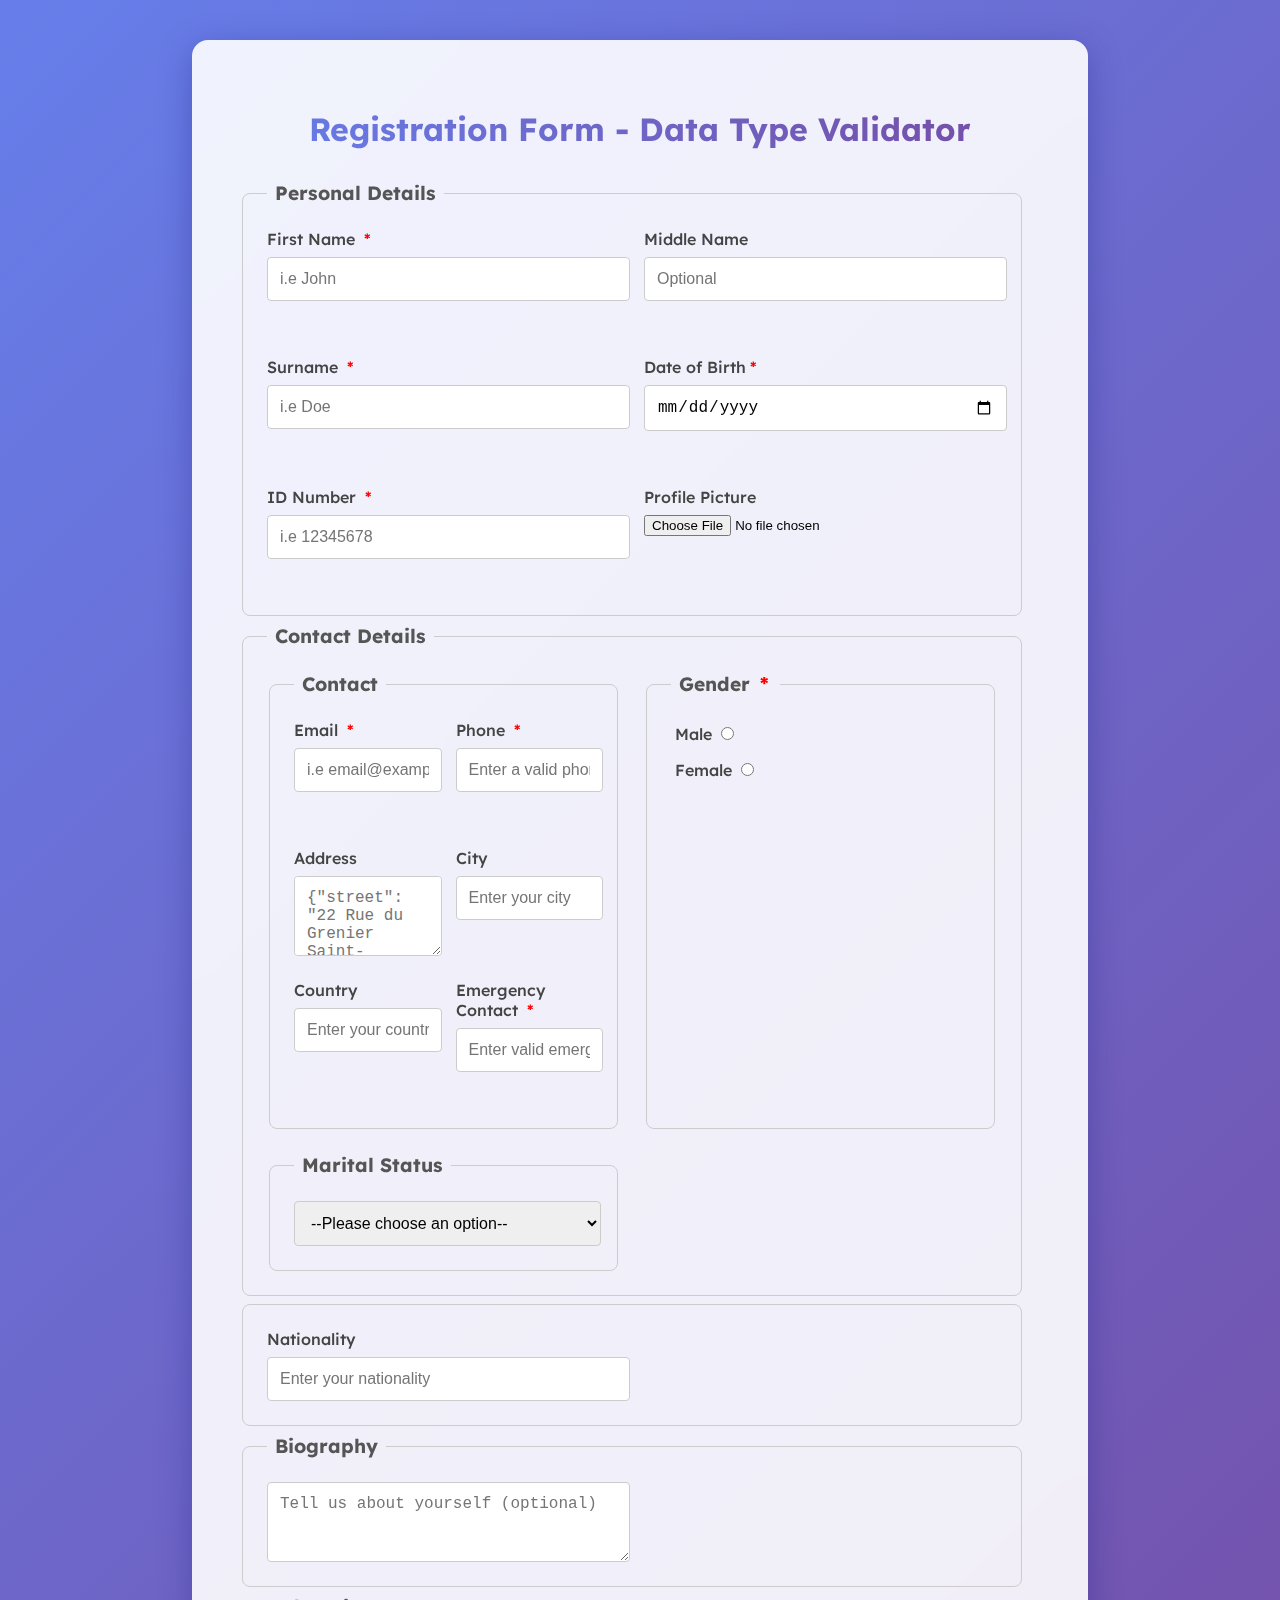
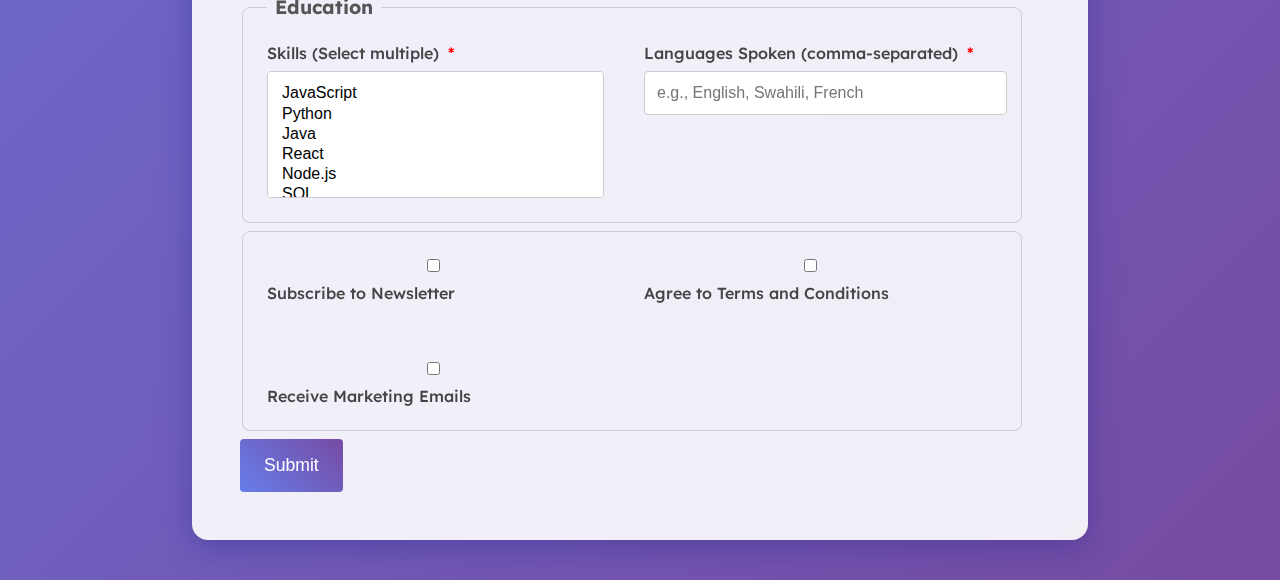
<file: task1/index.html>
<!DOCTYPE html>
<html lang="en">
  <head>
    <meta charset="UTF-8" />
    <meta name="viewport" content="width=device-width, initial-scale=1.0" />
    <title>Task 1</title>
    <link rel="stylesheet" href="style.css" />
    <script src="script.js" defer></script>
  </head>
  <body>
    <div class="container">
      <h1>Registration Form - Data Type Validator</h1>
      <form action="POST" class="user-register" novalidate>
        <fieldset>
          <legend>Personal Details</legend>
          <div class="user-register">
            <label for="firstName">First Name <span>*</span></label>
            <input
              type="text"
              id="firstName"
              name="firstName"
              placeholder="i.e John"
              required
            />
            <span class="error-message"></span>
          </div>
          <div class="user-register">
            <label for="middleName">Middle Name</label>
            <input
              type="text"
              id="middleName"
              name="middleName"
              placeholder="Optional"
            />
            <span class="error-message"></span>
          </div>
          <div class="user-register">
            <label for="surname">Surname <span>*</span></label>
            <input
              type="text"
              id="surname"
              name="surname"
              placeholder="i.e Doe"
              required
            />
            <span class="error-message"></span>
          </div>
          <div class="user-register">
            <label for="dob">Date of Birth<span>*</span></label>
            <input
              type="date"
              id="dob"
              name="dob"
              placeholder="i.e 1990-01-01"
              required
            />
            <span class="error-message"></span>
          </div>
          <div class="user-register">
            <label for="idNumber">ID Number <span>*</span></label>
            <input
              type="number"
              id="idNumber"
              name="idNumber"
              placeholder="i.e 12345678"
              required
            />
            <span class="error-message"></span>
          </div>
          <div class="user-register">
            <label for="profilePicture">Profile Picture</label>
            <input
              type="file"
              id="profilePicture"
              name="profilePicture"
              accept="image/*"
            />
            <span class="error-message"></span>
          </div>
        </fieldset>
        <fieldset>
          <legend>Contact Details</legend>
          <fieldset>
            <legend>Contact</legend>
            <div class="user-register">
              <label for="email">Email <span>*</span></label>
              <input
                type="email"
                id="email"
                name="email"
                placeholder="i.e email@example.com"
                required
              />
              <span class="error-message"></span>
            </div>
            <div class="user-register">
              <label for="phone">Phone <span>*</span></label>
              <input
                type="tel"
                id="phone"
                name="phone"
                placeholder="Enter a valid phone number"
                required
              />
              <span class="error-message"></span>
            </div>
            <div class="user-register">
              <label for="address">Address</label>
              <textarea
                id="address"
                name="address"
                rows="3s"
                placeholder='{"street": "22 Rue du Grenier Saint-Lazare", "postalCode": "75003", "city": "Paris", "countryCode": "FRA", "country": "France", "text": "22 Rue du Grenier Saint-Lazare 75003 Paris France"}'
                required
              ></textarea>
            </div>
            <div class="user-register">
              <label for="city">City</label>
              <input
                type="text"
                id="city"
                name="city"
                placeholder="Enter your city"
              />
            </div>
            <div class="user-register">
              <label for="country">Country</label>
              <input
                type="text"
                id="country"
                name="country"
                placeholder="Enter your country"
              />
            </div>
            <div class="user-register">
              <label for="emergencyContact"
                >Emergency Contact <span>*</span></label
              >
              <input
                type="tel"
                id="emergencyContact"
                name="emergencyContact"
                placeholder="Enter valid emergency contact number"
                required
              />
              <span class="error-message"></span>
            </div>
          </fieldset>
          <fieldset class="user-register">
            <legend>Gender <span>*</span></legend>
            <span>
              <label for="male">Male</label>
              <input
                type="radio"
                id="male"
                name="gender"
                value="male"
                required
              />
            </span>
            <span>
              <label for="female">Female</label>
              <input
                type="radio"
                id="female"
                name="gender"
                value="female"
                required
              />
            </span>
            <span class="error-message"></span>
          </fieldset>
          <fieldset class="user-register">
            <legend>Marital Status</legend>
            <select id="maritalStatus" name="maritalStatus">
              <option value="">--Please choose an option--</option>
              <option value="single">Single</option>
              <option value="married">Married</option>
              <option value="divorced">Divorced</option>
            </select>
          </fieldset>
        </fieldset>
        <fieldset>
          <div class="user-register">
            <label for="nationality">Nationality</label>
            <input
              type="text"
              id="nationality"
              name="nationality"
              placeholder="Enter your nationality"
            />
          </div>
        </fieldset>
        <fieldset>
          <legend>Biography</legend>
          <div class="user-register">
            <textarea
              id="bio"
              name="bio"
              rows="3"
              placeholder="Tell us about yourself (optional)"
            ></textarea>
          </div>
        </fieldset>
        <fieldset>
          <legend>Education</legend>
          <div class="user-register">
            <label for="skills">Skills (Select multiple) <span>*</span></label>
            <select id="skills" name="skills" multiple size="5" required>
              <option value="javascript">JavaScript</option>
              <option value="python">Python</option>
              <option value="java">Java</option>
              <option value="react">React</option>
              <option value="nodejs">Node.js</option>
              <option value="sql">SQL</option>
              <option value="git">Git</option>
            </select>
          </div>
          <div class="user-register">
            <label for="languages"
              >Languages Spoken (comma-separated) <span>*</span></label
            >
            <input
              type="text"
              id="languages"
              name="languages"
              placeholder="e.g., English, Swahili, French"
              required
            />
          </div>
        </fieldset>
        <fieldset>
          <div class="user-register">
            <input type="checkbox" id="newsletter" name="newsletter" />
            <label for="newsletter">Subscribe to Newsletter</label>
          </div>
          <div class="user-register">
            <input type="checkbox" id="terms" name="terms" required />
            <label for="terms">Agree to Terms and Conditions</label>
            <span class="error-message"></span>
          </div>
          <div class="user-register">
            <input type="checkbox" id="marketing" name="marketing" />
            <label for="marketing">Receive Marketing Emails</label>
          </div>
        </fieldset>
        <div>
          <button type="submit">Submit</button>
        </div>
      </form>
    </div>
  </body>
</html>
</file>
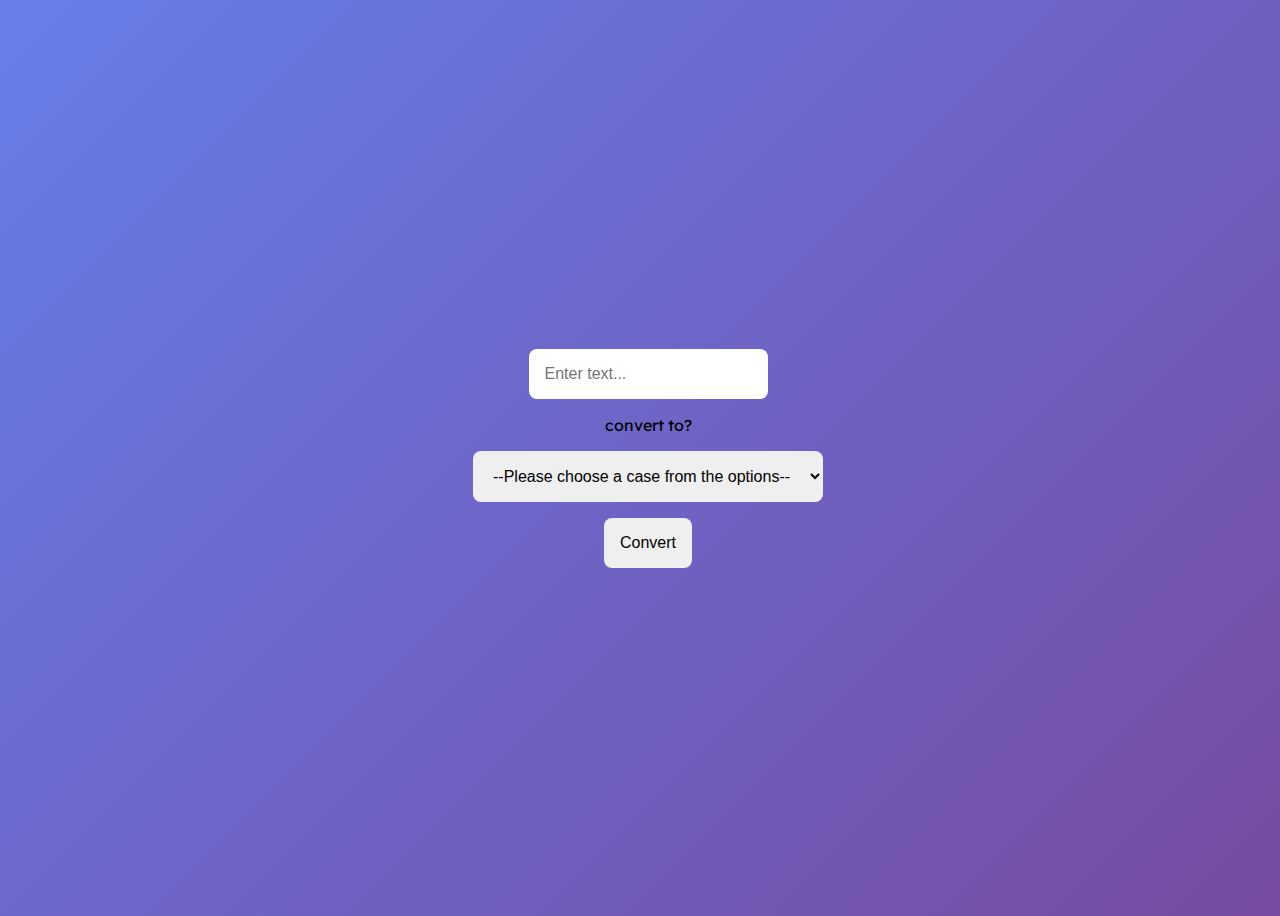
<file: task2/index.html>
<!DOCTYPE html>
<html lang="en">
<head>
    <meta charset="UTF-8">
    <title>Task 2</title>
    <link rel="stylesheet" href="style.css">
    <link rel="stylesheet" href="../index.css">
    <script src="script.js"></script>
</head>
<body>
<div class="container">
    <label for="case_string"></label>
    <input
            type="text"
            id="case_string"
            name="case_string"
            placeholder="Enter text..."
    />
    <label for="caseOptions">convert to? </label>
    <select id="caseOptions" name="case">
        <option value="">--Please choose a case from the options--</option>
        <option value="camelCase">Camel Case</option>
        <option value="snake_case">Snake Case</option>
        <option value="kebab-case">Kebab Case</option>
        <option value="PascalCase">Pascal Case</option>
        <option value="UPPER_CASE_SNAKE_CASE">Uppercase Snake</option>
    </select>
    <button id="convertButton">Convert</button>
    <div id="result"></div>
</div>

</body>
</html>
</file>
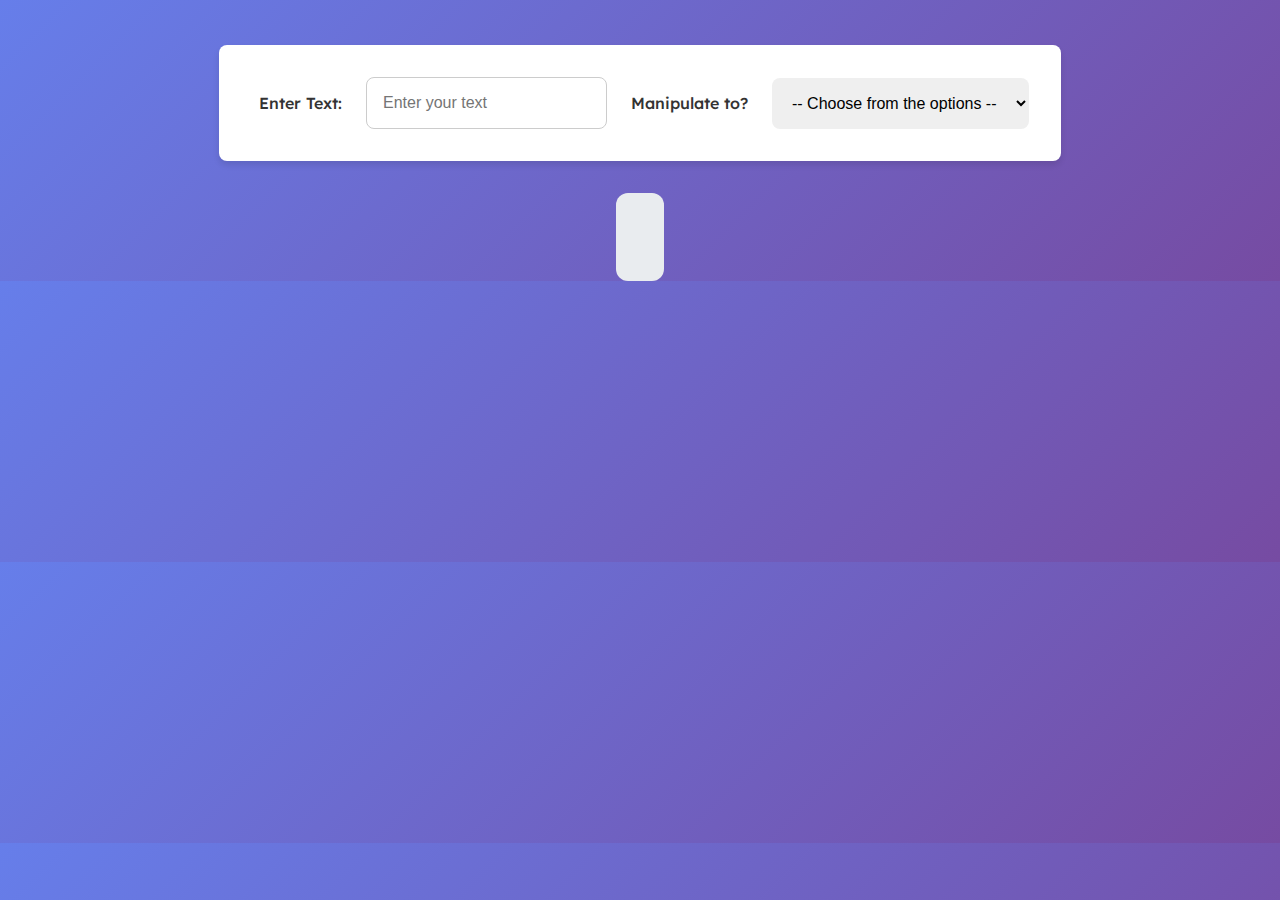
<file: task3/index.html>
<!DOCTYPE html>
<html lang="en">
<head>
    <meta charset="UTF-8">
    <title>Task 3</title>
    <link rel="stylesheet" href="style.css">
    <link rel="stylesheet" href="../index.css">
    <script src="script.js"></script>
</head>
<body>
<div class="controls">
    <label for="case_string">Enter Text:</label>
    <input
            type="text"
            id="case_string"
            name="case_string"
            placeholder="Enter your text"
    />
    <label for="case">Manipulate to? </label>
    <select id="case" name="case">
        <option value="">-- Choose from the options --</option>
        <option value="reverseString">Reverse String</option>
        <option value="countVowels">Count Vowels</option>
        <option value="truncate">Truncate</option>
    </select>
</div>
<div id="output"></div>
</body>
</html>
</file>
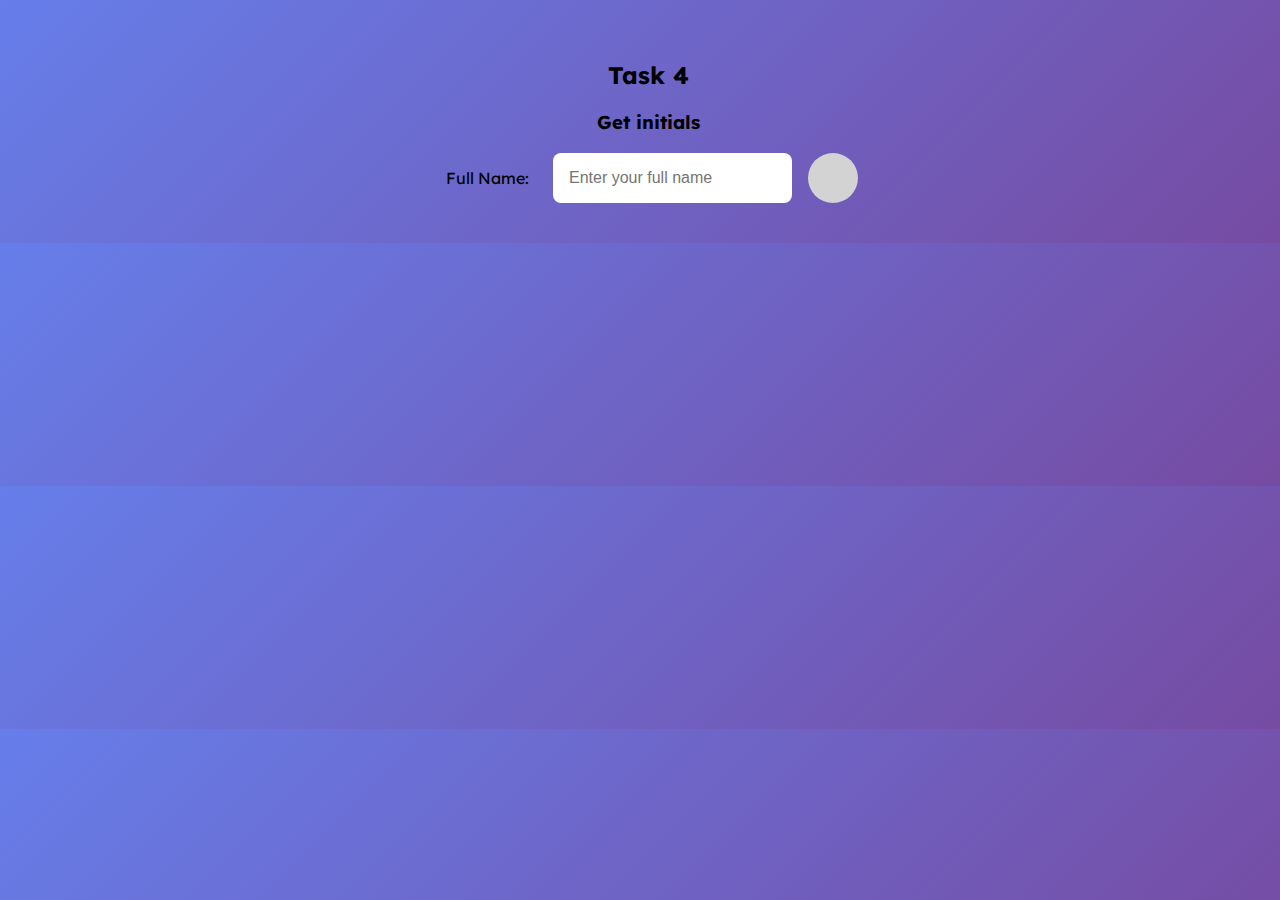
<file: task4/index.html>
<!DOCTYPE html>
<html lang="en">
<head>
    <meta charset="UTF-8">
    <title>Task 4</title>
    <link rel="stylesheet" href="style.css">
    <link rel="stylesheet" href="../index.css">
    <script src="script.js"></script>
</head>
<body>
<div id="container">
    <h2>Task 4</h2>
    <h3>Get initials</h3>

    <div class="play-area">
        <label for="initials">Full Name:</label><input type="text" id="initials" name="initials"
                                             placeholder="Enter your full name"/>
    <div class="initials"><p class="initial-text"></p></div>
    </div>
</div>
</body>
</html>
</file>
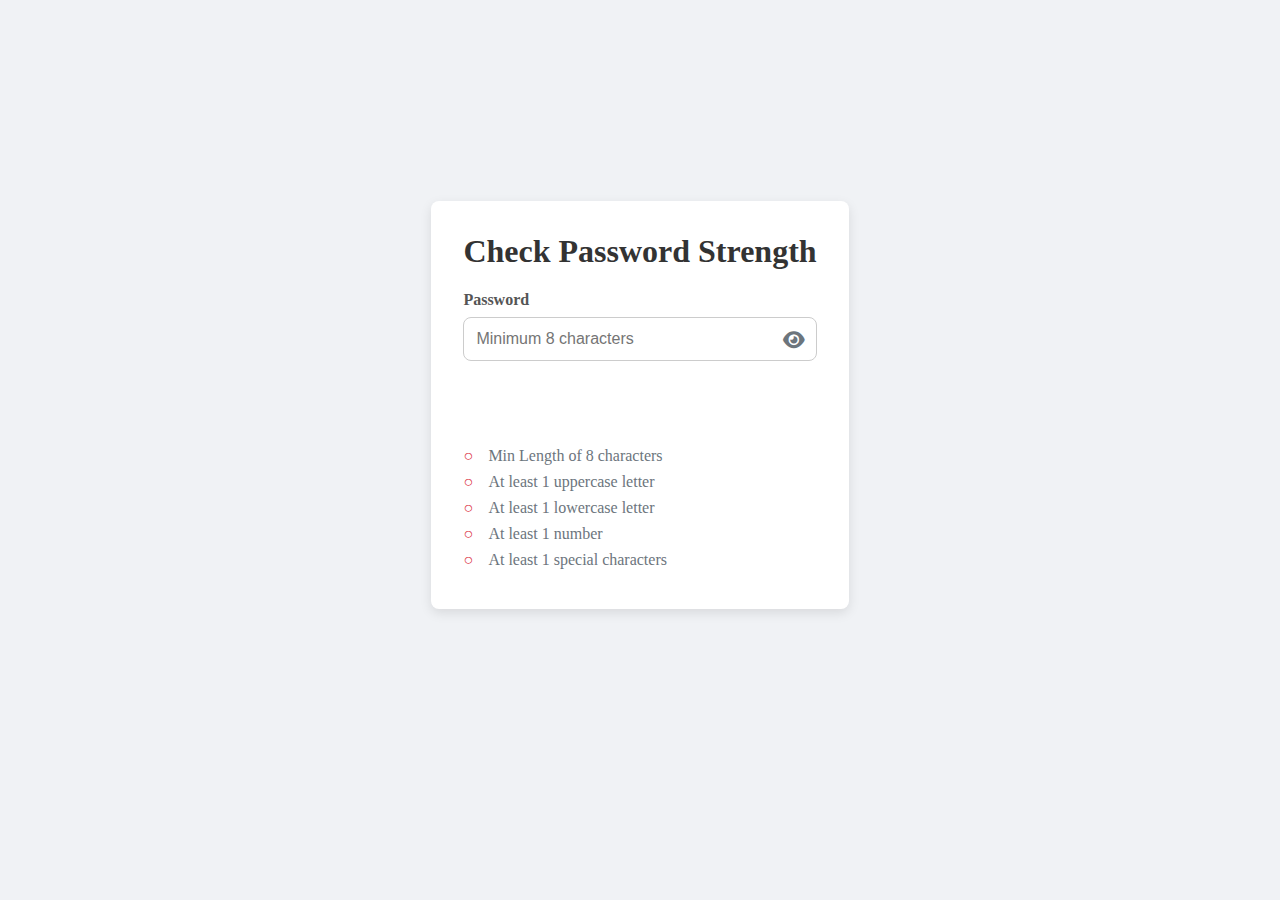
<file: task5/index.html>
<!DOCTYPE html>
<html lang="en">
<head>
    <meta charset="UTF-8">
    <title>Task 5</title>
    <link rel="stylesheet" href="style.css">
    <link rel="stylesheet" href="https://cdnjs.cloudflare.com/ajax/libs/font-awesome/6.0.0/css/all.min.css">
    <script src="script.js" defer></script>
</head>
<body>
<div class="container">
    <h1>Check Password Strength</h1>
    <div class="password-field">
        <label for="password">Password</label>
        <div class="password-input-wrapper">
            <input
                type="password"
                id="password"
                name="password"
                placeholder="Minimum 8 characters"
                minlength=8
                required/>
            <i id="togglePassword" class="fas fa-eye toggle-password-eye"></i>
        </div>
    </div>
    <div class="password-strength">
        <div class="password-strength_status"></div>
        <div class="password-strength_checklist">
            <p class="password-strength_status_check">Min Length of 8 characters</p>
            <p class="password-strength_status_check">At least 1 uppercase letter</p>
            <p class="password-strength_status_check">At least 1 lowercase letter</p>
            <p class="password-strength_status_check">At least 1 number</p>
            <p class="password-strength_status_check">At least 1 special characters</p>
        </div>

    </div>
</div>
</body>
</html>
</file>
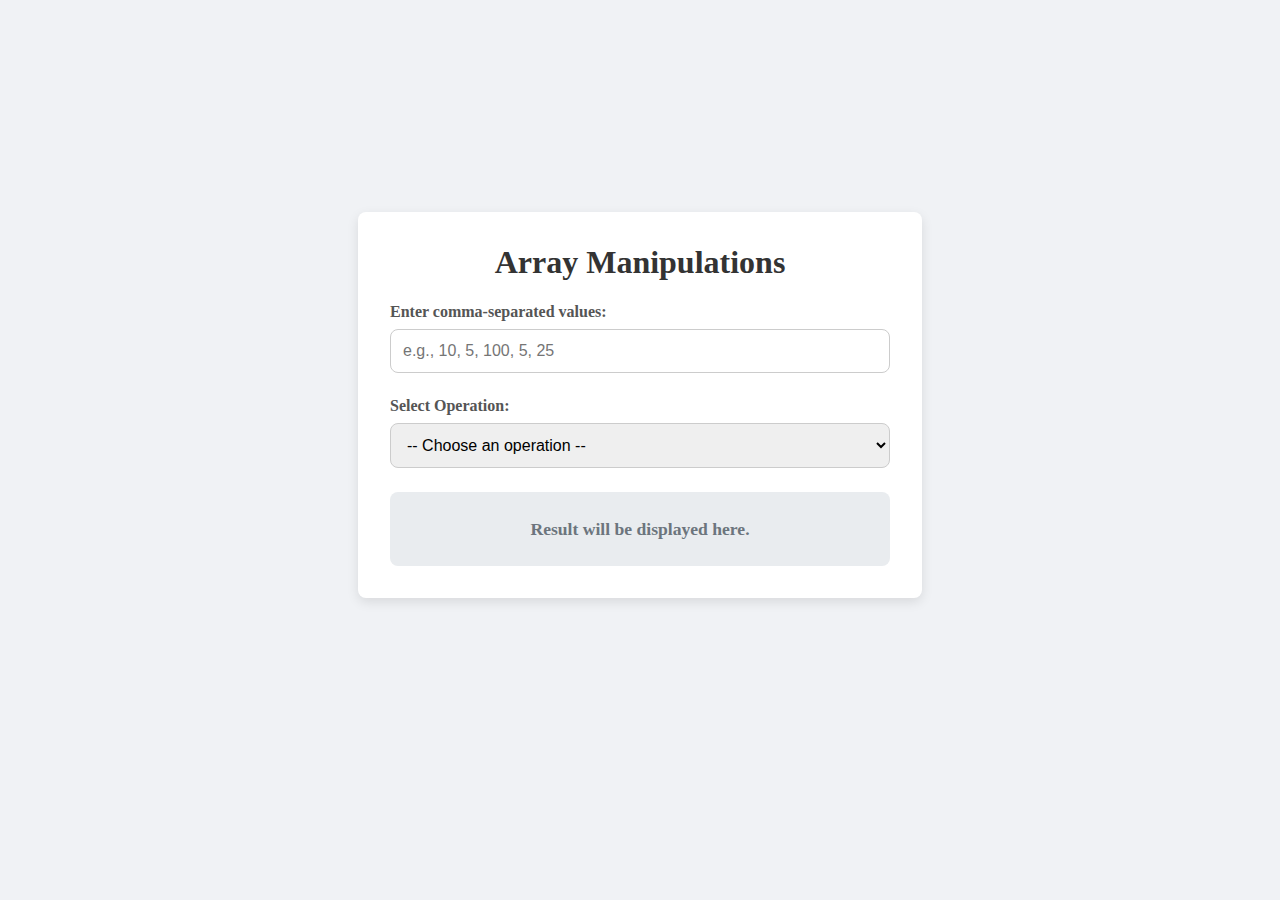
<file: task6/index.html>
<!DOCTYPE html>
<html lang="en">
<head>
    <meta charset="UTF-8">
    <title>Task 6 - Array Manipulations</title>
    <link rel="stylesheet" href="style.css">
    <script src="script.js" defer></script>
</head>
<body>
<div class="container">
    <h1>Array Manipulations</h1>
    <div class="controls">
        <div class="input-group">
            <label for="arrayInput">Enter comma-separated values:</label>
            <input type="text" id="arrayInput" placeholder="e.g., 10, 5, 100, 5, 25">
        </div>
        <div class="input-group">
            <label for="operationSelect">Select Operation:</label>
            <select id="operationSelect">
                <option value="">-- Choose an operation --</option>
                <option value="findMin">Find Minimum</option>
                <option value="findMax">Find Maximum</option>
                <option value="arraySum">Calculate Sum</option>
                <option value="removeDuplicates">Remove Duplicates</option>
            </select>
        </div>
    </div>
    <div id="result">
        <p>Result will be displayed here.</p>
    </div>
</div>
</body>
</html>
</file>
<file: task1/style.css>
@font-face {
  font-family: "LexendDeca";
  src: url("../assets/fonts/LexendDeca.ttf") format("truetype");
}
:root {
  padding: 0;
  margin: 0;
  box-sizing: border-box;
}
body {
  font-family: "LexendDeca";
  font-size: 16px;
  background: linear-gradient(135deg, #667eea 0%, #764ba2 100%);
  min-height: 100vh;
  display: flex;
  justify-content: center;
  align-items: center;
}
.container {
  width: 90%;
  max-width: 800px;
  padding: 2rem;
  margin: 2rem auto;
  background-color: rgba(255, 255, 255, 0.9);
  border-radius: 1rem;
  backdrop-filter: blur(10px);
  box-shadow: 0 8px 32px 0 rgba(31, 38, 135, 0.37);
}

h1 {
  text-align: center;
  color: #333;
  margin-bottom: 2rem;
  font-size: 2rem;
  background: linear-gradient(45deg, #667eea, #764ba2);
  -webkit-background-clip: text;
  -webkit-text-fill-color: transparent;
  background-clip: text;
}

form {
  display: flex;
  flex-direction: column;
  gap: 1.5rem;
}

fieldset {
  border: 1px solid #ccc;
  border-radius: 0.5rem;
  padding: 1.5rem;
  display: flex;
  flex-direction: column;
  gap: 1rem;
}

legend {
  font-weight: bold;
  color: #555;
  padding: 0 0.5rem;
  font-size: 1.2rem;
}

.user-register {
  display: flex;
  flex-direction: column;
  gap: 0.5rem;
  padding-right: 1rem;
}
span{
  padding: 0.25rem;
  color: red;
}
label {
  font-weight: 500;
  color: #444;
}

input[type="text"],
input[type="email"],
input[type="tel"],
input[type="date"],
input[type="number"],
select,
textarea {
  width: 100%;
  padding: 0.75rem;
  border: 1px solid #ccc;
  border-radius: 0.25rem;
  font-size: 1rem;
  transition: border-color 0.3s, box-shadow 0.3s;
}

input[type="text"]:focus,
input[type="email"]:focus,
input[type="tel"]:focus,
input[type="date"]:focus,
input[type="number"]:focus,
select:focus,
textarea:focus {
  border-color: #667eea;
  outline: none;
  box-shadow: 0 0 5px rgba(102, 126, 234, 0.5);
}

.gender-options,
.checkbox-group {
  display: flex;
  gap: 1rem;
  align-items: center;
}

input[type="radio"],
input[type="checkbox"] {
  margin-right: 0.5rem;
}

button {
  background: linear-gradient(45deg, #667eea, #764ba2);
  color: white;
  padding: 1rem 1.5rem;
  border: none;
  border-radius: 0.25rem;
  cursor: pointer;
  font-size: 1.1rem;
  transition: transform 0.2s, box-shadow 0.2s;
}

button:hover {
  transform: translateY(-2px);
  box-shadow: 0 4px 10px rgba(0, 0, 0, 0.2);
}

span.required {
  color: red;
}

.error-message {
  color: red;
  font-size: 0.8rem;
  min-height: 1rem;
}

@media (min-width: 768px) {
  .container {
    padding: 3rem;
  }

  fieldset {
    display: grid;
    grid-template-columns: repeat(2, 1fr);
    gap: 1.5rem;
  }

  .full-width {
    grid-column: 1 / -1;
  }
}
</file>
<file: task2/style.css>
label{
    padding-inline: 0.5rem;
    text-wrap: nowrap;
}
input{
    border: none;
    outline: none;
    padding: 1rem;
    border-radius: 0.5rem;
    font-size: 1rem;
}
select{
    border: none;
    padding: 1rem;
    border-radius: 0.5rem;
    font-size: 1rem;
}
.container{
    display: flex;
    flex-direction: column;
    gap: 1rem;
}
button{
    border: none;
    outline: none;
    padding: 1rem;
    border-radius: 0.5rem;
    font-size: 1rem;
}
#result{
    color: greenyellow;
    text-align: center;
    font-weight: bold;
    font-size: large;
}
</file>
<file: index.css>
@font-face {
    font-family: "LexendDeca";
    src: url("./assets/fonts/LexendDeca.ttf") format("truetype");
}
:root{
    padding: 0;
    margin: 0;
    box-sizing: border-box;
}
body{
    font-family: "LexendDeca", serif;
    font-size: 16px;
    background: linear-gradient(135deg, #667eea 0%, #764ba2 100%);
    width: 100vw;
}
a{
    text-decoration: none;    
}
.container{
    padding-inline: 2rem;
    display: flex;
    justify-content: center;
    align-items: center;
    height: 100vh;
    flex-direction: column;
}

.task-list {
    background: rgba(255, 255, 255, 0.1);
    padding: 2rem 3rem;
    border-radius: 15px;
    backdrop-filter: blur(10px);
    box-shadow: 0 8px 32px 0 rgba(0, 0, 0, 0.2);
    text-align: center;
    display: flex;
    flex-direction: column;
    gap: 1rem;
}

h1 {
    color: white;
    margin-bottom: 1rem;
    font-size: 2.5rem;
    text-shadow: 2px 2px 4px rgba(0,0,0,0.3);
}

.task-link {
    background: rgba(255, 255, 255, 0.25);
    color: white;
    padding: 1rem 2rem;
    border-radius: 8px;
    font-size: 1.1rem;
    transition: background-color 0.3s, transform 0.2s;
    display: block;
}

.task-link:hover {
    background-color: rgba(255, 255, 255, 0.4);
    transform: translateY(-2px);
}
</file>
<file: task3/style.css>
body {
    font-family: -apple-system, BlinkMacSystemFont, "Segoe UI", Roboto, Helvetica, Arial, sans-serif;
    background-color: #f4f4f9;
    color: #333;
    margin: 0;
    display: flex;
    flex-direction: column;
    align-items: center;
    padding-top: 5vh;
}

.controls {
    padding-inline: 2rem;
    display: flex;
    justify-content: center;
    align-items: center;
    flex-wrap: wrap;
    gap: 1rem;
    background-color: white;
    padding: 2rem;
    border-radius: 8px;
    box-shadow: 0 4px 6px rgba(0, 0, 0, 0.1);
}

label{
    padding-inline: 0.5rem;
    text-wrap: nowrap;
    font-weight: 500;
}

input,
select {
    border: none;
    outline: none;
    padding: 1rem;
    border-radius: 0.5rem;
    font-size: 1rem;
}

input[type="text"], input[type="number"] {
    border: 1px solid #ccc;
    transition: border-color 0.3s;
}

input[type="text"]:focus, input[type="number"]:focus {
    border-color: #007bff;
}

#output {
    margin-top: 2rem;
    padding: 1.5rem;
    background-color: #e9ecef;
    border-radius: 0.75rem;
    width: fit-content;
    text-align: center;
    font-size: 1.2rem;
    font-weight: bold;
    word-wrap: break-word;
    min-height: 2.5rem;
    line-height: 1.5;
}
</file>
<file: task4/style.css>
#container{
    display: flex;
    flex-direction: column;
    justify-content: center;
    align-items: center;
    padding: 2rem;
}
h3{
    margin-top: 0;
}
label{
    padding-inline: 0.5rem;
    text-wrap: nowrap;
}
input{
    border: none;
    outline: none;
    padding: 1rem;
    border-radius: 0.5rem;
    font-size: 1rem;
}
input:focus {
    border: 1px solid #007bff;
    box-shadow: 0 0 0 3px rgba(0, 123, 255, 0.25);
    transition: border-color 0.2s, box-shadow 0.2s;
}
.play-area{
    display: flex;
    flex-direction: row;
    flex-wrap: nowrap;
    gap: 1rem;
    align-items: center;
}
.initials{
    height: 50px;
    min-width: 50px;
    border-radius: 25px;
    background-color: lightgray;
    display: flex;
    align-items: center;
    justify-content: center;
    padding: 0 10px;
    box-sizing: border-box;
    transition: min-width 0.2s ease-in-out;
}
.initial-text {
    color: #333;
    font-weight: bold;
    line-height: 1;
    transition: font-size 0.2s ease-in-out;
}
</file>
<file: task5/style.css>
body {
    display: flex;
    justify-content: center;
    align-items: center;
    min-height: 90vh;
    background-color: #f0f2f5;
    margin: 0;
}

.container {
    background: white;
    padding: 2rem;
    border-radius: 8px;
    box-shadow: 0 4px 12px rgba(0, 0, 0, 0.1);
    flex-direction: column;
    align-items: normal;
    height: initial;
    width: initial;
}

h1 {
    text-align: center;
    margin-top: 0;
    color: #333;
}

.password-field {
    display: flex;
    flex-direction: column;
    margin-bottom: 1.5rem;
}

.password-field label {
    margin-bottom: 0.5rem;
    font-weight: bold;
    color: #555;
}

.password-input-wrapper {
    position: relative;
    display: flex;
    align-items: center;
}

input#password {
    width: 100%;
    box-sizing: border-box;
    border: 1px solid #ccc;
    outline: none;
    padding: 0.75rem 2.5rem 0.75rem 0.75rem;
    border-radius: 0.5rem;
    font-size: 1rem;
    transition: border-color 0.3s, box-shadow 0.3s;
}

.toggle-password-eye {
    position: absolute;
    right: 0.75rem;
    cursor: pointer;
    user-select: none;
    font-size: 1.2rem;
    color: #6c757d;
}

input#password:focus {
    border-color: #007bff;
    box-shadow: 0 0 0 3px rgba(0, 123, 255, 0.25);
}

.password-strength_status {
    text-align: center;
    font-size: 1.1rem;
    font-weight: bold;
    padding: 0.75rem;
    border-radius: 4px;
    margin-bottom: 1rem;
    transition: background-color 0.3s, color 0.3s;
    min-height: 22px;
}

.password-strength_status.weak { background-color: #f8d7da; color: #721c24; }
.password-strength_status.medium { background-color: #fff3cd; color: #856404; }
.password-strength_status.strong { background-color: #d4edda; color: #155724; }

.password-strength_checklist p {
    margin: 0.5rem 0;
    color: #6c757d;
    transition: color 0.3s;
    position: relative;
    padding-left: 25px;
}

.password-strength_checklist p::before {
    content: '○';
    position: absolute;
    left: 0;
    font-weight: bold;
    color: #dc3545;
    transition: content 0.3s, color 0.3s;
}

.password-strength_checklist p.valid { color: #28a745; }
.password-strength_checklist p.valid::before {
    content: '✓';
    color: #28a745;
}
</file>
<file: task6/style.css>
body {
    display: flex;
    justify-content: center;
    align-items: center;
    min-height: 90vh;
    background-color: #f0f2f5;
    margin: 0;
}

.container {
    background: white;
    padding: 2rem;
    border-radius: 8px;
    box-shadow: 0 4px 12px rgba(0, 0, 0, 0.1);
    width: 100%;
    max-width: 500px;
    flex-direction: column;
    height: auto;
}

h1 {
    text-align: center;
    margin-top: 0;
    color: #333;
}

.controls {
    width: 100%;
    display: flex;
    flex-direction: column;
    gap: 1.5rem;
    margin-bottom: 1.5rem;
}

.input-group {
    display: flex;
    flex-direction: column;
}

.input-group label {
    margin-bottom: 0.5rem;
    font-weight: bold;
    color: #555;
}

input[type="text"],
select {
    width: 100%;
    box-sizing: border-box;
    border: 1px solid #ccc;
    outline: none;
    padding: 0.75rem;
    border-radius: 0.5rem;
    font-size: 1rem;
    transition: border-color 0.3s, box-shadow 0.3s;
}

input[type="text"]:focus,
select:focus {
    border-color: #007bff;
    box-shadow: 0 0 0 3px rgba(0, 123, 255, 0.25);
}

#result {
    margin-top: 1rem;
    padding: 1.5rem;
    background-color: #e9ecef;
    border-radius: 8px;
    min-width: 300px;
    width: 100%;
    box-sizing: border-box;
    text-align: center;
    font-size: 1.1rem;
    font-weight: bold;
    color: #333;
    min-height: 2.5rem;
    line-height: 1.5;
    word-wrap: break-word;
}

#result p {
    margin: 0;
    color: #6c757d;
}

#result p.final-amount {
    font-size: 1.5rem;
    color: #007bff;
    font-weight: bold;
}
</file>
